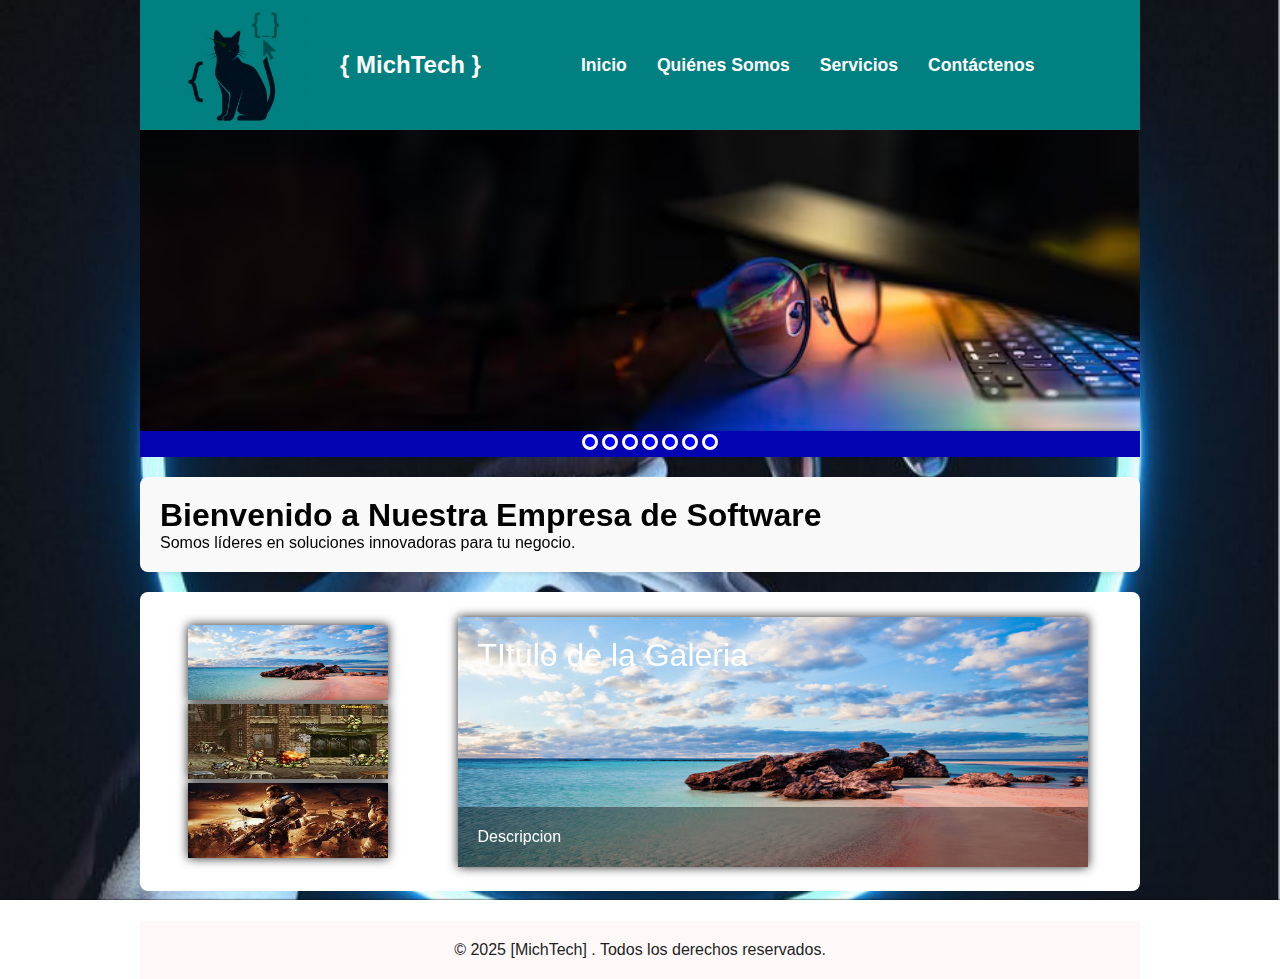
<file: index.html>
<!DOCTYPE html>
<html lang="en">
  <head>
    <meta charset="UTF-8" />
    <meta name="viewport" content="width=device-width, initial-scale=1.0" />
    <title>Integracion Final</title>
    <link rel="stylesheet" href="css/style.css" />
    <link rel="stylesheet" href="css/background/bg.css" />
    <link rel="stylesheet" href="css/Slide/slide.css" />
    <link rel="stylesheet" href="css/Footer/Footer.css" />
    <link rel="stylesheet" href="css/Galeria/Galeria.css" />
    <link rel="stylesheet" href="css/Quienes-somos/Quienes-somos.css" />
  </head>
  <body>
    <!-- Background Inicio -->
    <div class="bg">
      <div id="fondo_1"></div>
      <div id="fondo_2"></div>
      <div id="fondo_3"></div>
      <div id="fondo_4"></div>
    </div>

    <!-- Background Fin -->

    <!-- Header Inicio -->
    <header>
      <nav class="navbar">
        <ul class="nav-links">
          <li><a href="index.html">Inicio</a></li>
          <li><a href="quienes-somos.html">Quiénes Somos</a></li>
          <li><a href="servicios.html">Servicios</a></li>
          <li><a href="contacto.html">Contáctenos</a></li>
        </ul>
      </nav>
      <p class="name">{ MichTech }</p>

      <section class="logo">
        <!-- <p>{ MichTech }</p> -->
        <img src="img/icon.png" alt="Logotipo de Maquetación web" />
      </section>
    </header>
    <!-- Header Fin -->

    <!-- Slide Inicio -->
    <div id="slide">
      <ul>
        <li>
          <input type="radio" name="in" id="boton-1" name="in" />
          <label for="boton-1"></label>
          <img class="img-1" src="img/Slide/sl1.png" id="foto-1" />
        </li>
        <li>
          <input type="radio" name="in" id="boton-2" name="in" />
          <label for="boton-2"></label>
          <img class="img-1" src="img/Slide/sl2.avif" id="foto-2" />
        </li>
        <li>
          <input type="radio" name="in" id="boton-3" name="in" />
          <label for="boton-3"></label>
          <img class="img-1" src="img/Slide/sl3.avif" id="foto-3" />
        </li>
        <li>
          <input type="radio" name="in" id="boton-4" name="in" />
          <label for="boton-4"></label>
          <img class="img-1" src="img/Slide/sl4.avif" id="foto-4" />
        </li>
        <li>
          <input type="radio" name="in" id="boton-5" name="in" />
          <label for="boton-5"></label>
          <img class="img-1" src="img/Slide/sl5.jpg" id="foto-5" />
        </li>
        <li>
          <input type="radio" name="in" id="boton-6" name="in" />
          <label for="boton-6"></label>
          <img class="img-1" src="img/Slide/sl6.avif" id="foto-6" />
        </li>
        <li>
          <input type="radio" name="in" id="boton-7" name="in" />
          <label for="boton-7"></label>
          <img class="img-1" src="img/Slide/setup.jpg" id="foto-7" />
        </li>
      </ul>
    </div>

    <div id="botoneraSlide"></div>

    <!-- Slide Fin -->

    <!-- Main Inicio -->
    <main>
      <h1>Bienvenido a Nuestra Empresa de Software</h1>
      <p>Somos líderes en soluciones innovadoras para tu negocio.</p>
    </main>
    <!-- Main Fin -->

    <!-- Galeria Inicio -->
    <section id="galeria">
      <ul id="cajaGaleria">
        <li>
          <div id="galeria00">
            <h1>TItulo de la Galeria</h1>
            <img src="img//Galeria/pG.webp" width="100%" />
            <p>Descripcion</p>
          </div>
        </li>
        <li>
          <input type="radio" name="entrada" id="btn01" />
          <label for="btn01"><img src="img/Galeria/p.webp" /></label>
          <div id="galeria01">
            <h1>TItulo de la Galeria</h1>
            <img src="img/Galeria/p.webp" width="100%" />
            <p>Descripcion</p>
          </div>
        </li>
        <li>
          <input type="radio" name="entrada" id="btn02" />
          <label for="btn02"><img src="img/Galeria/metal.jpg" /></label>
          <div id="galeria02">
            <h1>TItulo de la Galeria</h1>
            <img src="img/Galeria/metalG.jpg" width="100%" />
            <p>Descripcion</p>
          </div>
        </li>
        <li>
          <input type="radio" name="entrada" id="btn03" />
          <label for="btn03"><img src="img/Galeria/gow.jpg" /></label>
          <div id="galeria03">
            <h1>TItulo de la Galeria</h1>
            <img src="img/Galeria/gowG.jpg" width="100%" />
            <p>Descripcion</p>
          </div>
        </li>
      </ul>
    </section>

    <!-- Galeria Fin -->

    <!-- Footer Inicio -->
    <footer>
      <p>&copy; 2025 [MichTech] . Todos los derechos reservados.</p>
    </footer>
    <!-- Footer Fin -->
  </body>
</html>
</file>
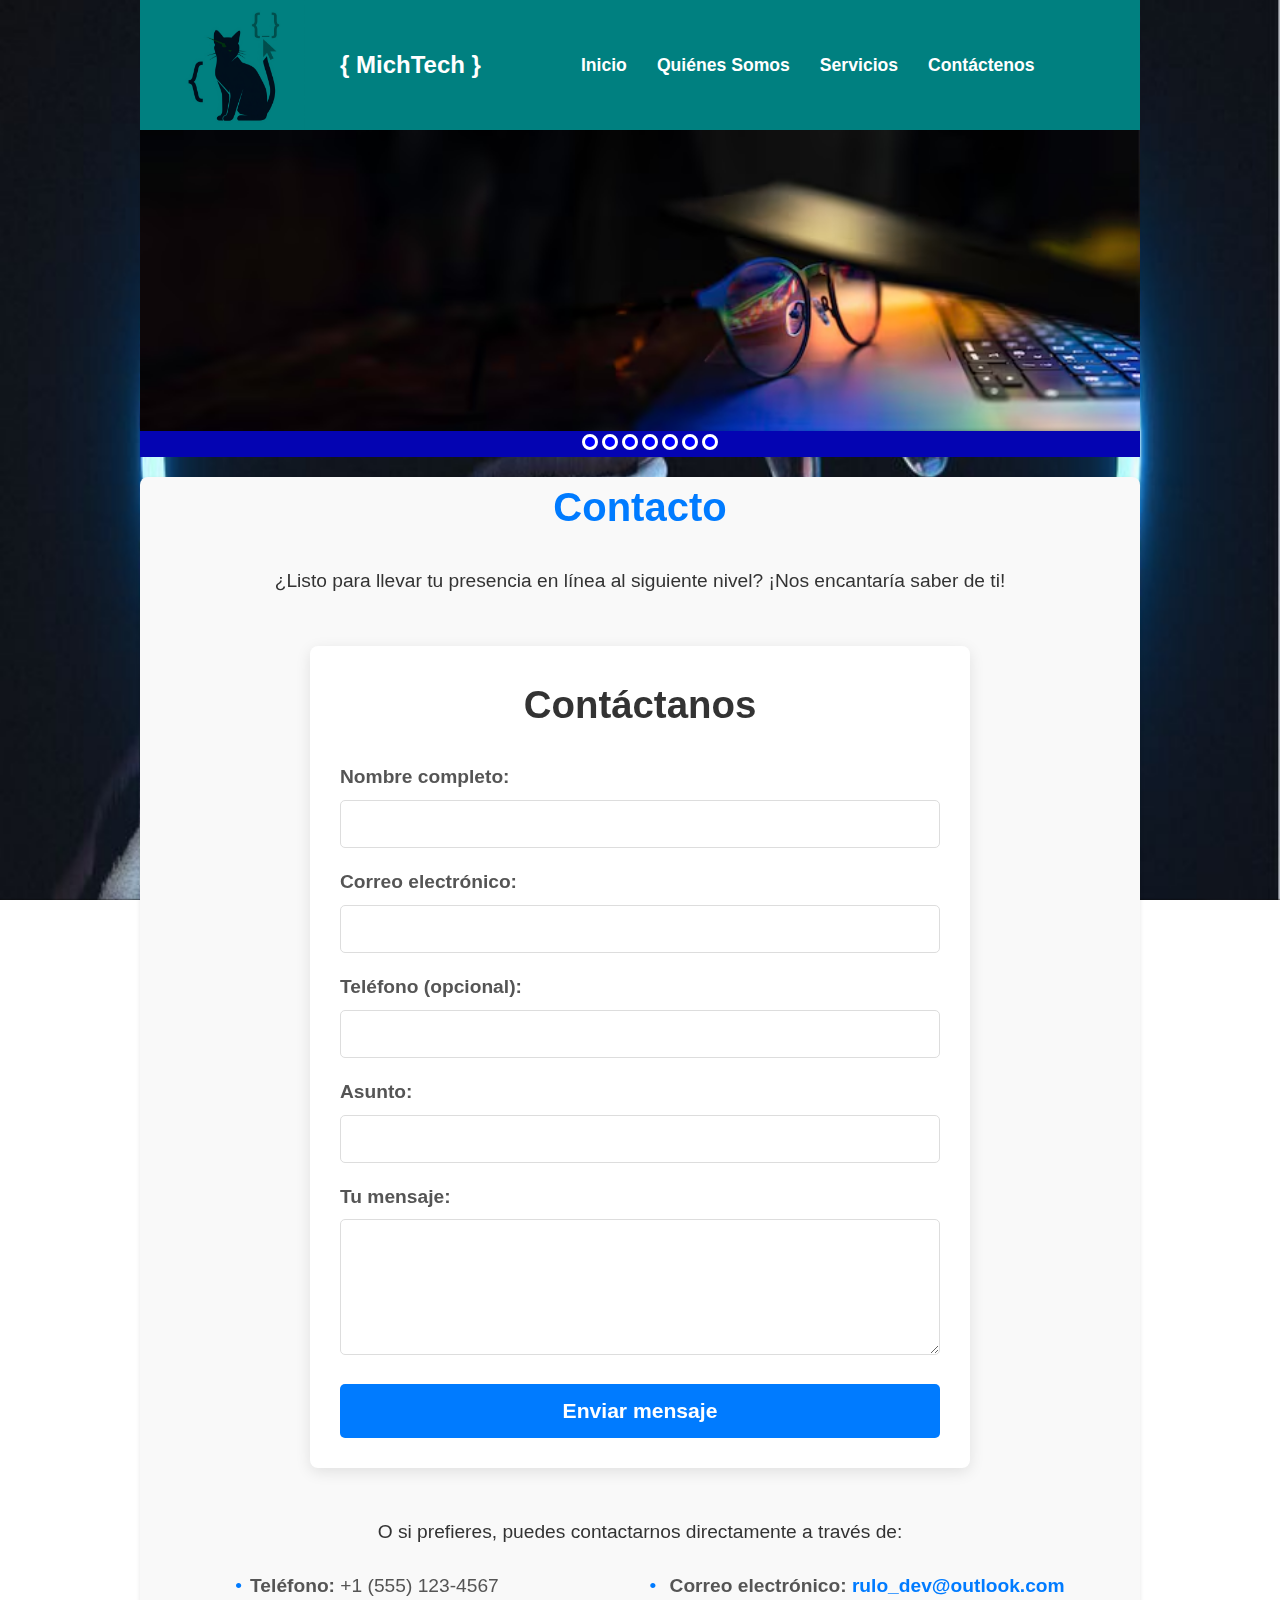
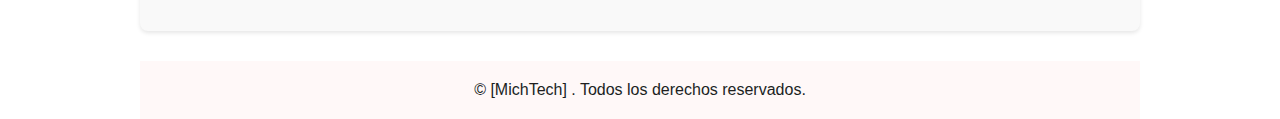
<file: contacto.html>
<!DOCTYPE html>
<html lang="en">
  <head>
    <meta charset="UTF-8" />
    <meta name="viewport" content="width=device-width, initial-scale=1.0" />
    <title>Integracion Final</title>
    <link rel="stylesheet" href="css/style.css" />
    <link rel="stylesheet" href="css/background/bg.css" />
    <link rel="stylesheet" href="css/Slide/slide.css" />
    <link rel="stylesheet" href="css/Contacto/Contacto.css" />
    <link rel="stylesheet" href="css/Footer/Footer.css" />
  </head>
  <body>
    <!-- Background Inicio -->
    <div class="bg">
      <div id="fondo_1"></div>
      <div id="fondo_2"></div>
      <div id="fondo_3"></div>
      <div id="fondo_4"></div>
    </div>

    <!-- Background Fin -->

    <!-- Header Inicio -->
    <header>
      <nav class="navbar">
        <ul class="nav-links">
          <li><a href="index.html">Inicio</a></li>
          <li><a href="quienes-somos.html">Quiénes Somos</a></li>
          <li><a href="servicios.html">Servicios</a></li>
          <li><a href="contacto.html">Contáctenos</a></li>
        </ul>
      </nav>
      <p class="name">{ MichTech }</p>
      <section class="logo">
        <img src="img/icon.png" alt="Logotipo de Maquetación web" />
      </section>
    </header>
    <!-- Header Fin -->

    <!-- Slide Inicio -->
    <div id="slide">
      <ul>
        <li>
          <input type="radio" name="in" id="boton-1" name="in" />
          <label for="boton-1"></label>
          <img class="img-1" src="img/Slide/sl1.avif" id="foto-1" />
        </li>
        <li>
          <input type="radio" name="in" id="boton-2" name="in" />
          <label for="boton-2"></label>
          <img class="img-1" src="img/Slide/sl2.avif" id="foto-2" />
        </li>
        <li>
          <input type="radio" name="in" id="boton-3" name="in" />
          <label for="boton-3"></label>
          <img class="img-1" src="img/Slide/sl3.avif" id="foto-3" />
        </li>
        <li>
          <input type="radio" name="in" id="boton-4" name="in" />
          <label for="boton-4"></label>
          <img class="img-1" src="img/Slide/sl4.avif" id="foto-4" />
        </li>
        <li>
          <input type="radio" name="in" id="boton-5" name="in" />
          <label for="boton-5"></label>
          <img class="img-1" src="img/Slide/sl5.jpg" id="foto-5" />
        </li>
        <li>
          <input type="radio" name="in" id="boton-6" name="in" />
          <label for="boton-6"></label>
          <img class="img-1" src="img/Slide/sl6.avif" id="foto-6" />
        </li>
        <li>
          <input type="radio" name="in" id="boton-7" name="in" />
          <label for="boton-7"></label>
          <img class="img-1" src="img/Slide/setup.jpg" id="foto-7" />
        </li>
      </ul>
    </div>

    <div id="botoneraSlide"></div>

    <!-- Slide Fin -->

    <section class="descripcion">
      <h1>Contacto</h1>
      <p>
        ¿Listo para llevar tu presencia en línea al siguiente nivel? ¡Nos
        encantaría saber de ti!
      </p>

      <form class="contact-form" action="send_email.php" method="POST">
        <h2>Contáctanos</h2>
        <div class="form-group">
          <label for="name">Nombre completo:</label>
          <input type="text" id="name" name="name" required />
        </div>
        <div class="form-group">
          <label for="email">Correo electrónico:</label>
          <input type="email" id="email" name="email" required />
        </div>
        <div class="form-group">
          <label for="phone">Teléfono (opcional):</label>
          <input type="tel" id="phone" name="phone" />
        </div>
        <div class="form-group">
          <label for="subject">Asunto:</label>
          <input type="text" id="subject" name="subject" required />
        </div>
        <div class="form-group">
          <label for="message">Tu mensaje:</label>
          <textarea id="message" name="message" rows="5" required></textarea>
        </div>
        <button type="submit">Enviar mensaje</button>
      </form>

      <p>O si prefieres, puedes contactarnos directamente a través de:</p>
      <ul>
        <li><strong>Teléfono:</strong> +1 (555) 123-4567</li>
        <li>
          <strong>Correo electrónico:</strong>
          <a href="mailto:rulo_dev@outlook.com">rulo_dev@outlook.com</a>
        </li>
      </ul>
    </section>

    <!-- Footer Inicio -->
    <footer>
      <p>&copy; [MichTech] . Todos los derechos reservados.</p>
    </footer>
    <!-- Footer Fin -->
  </body>
</html>
</file>
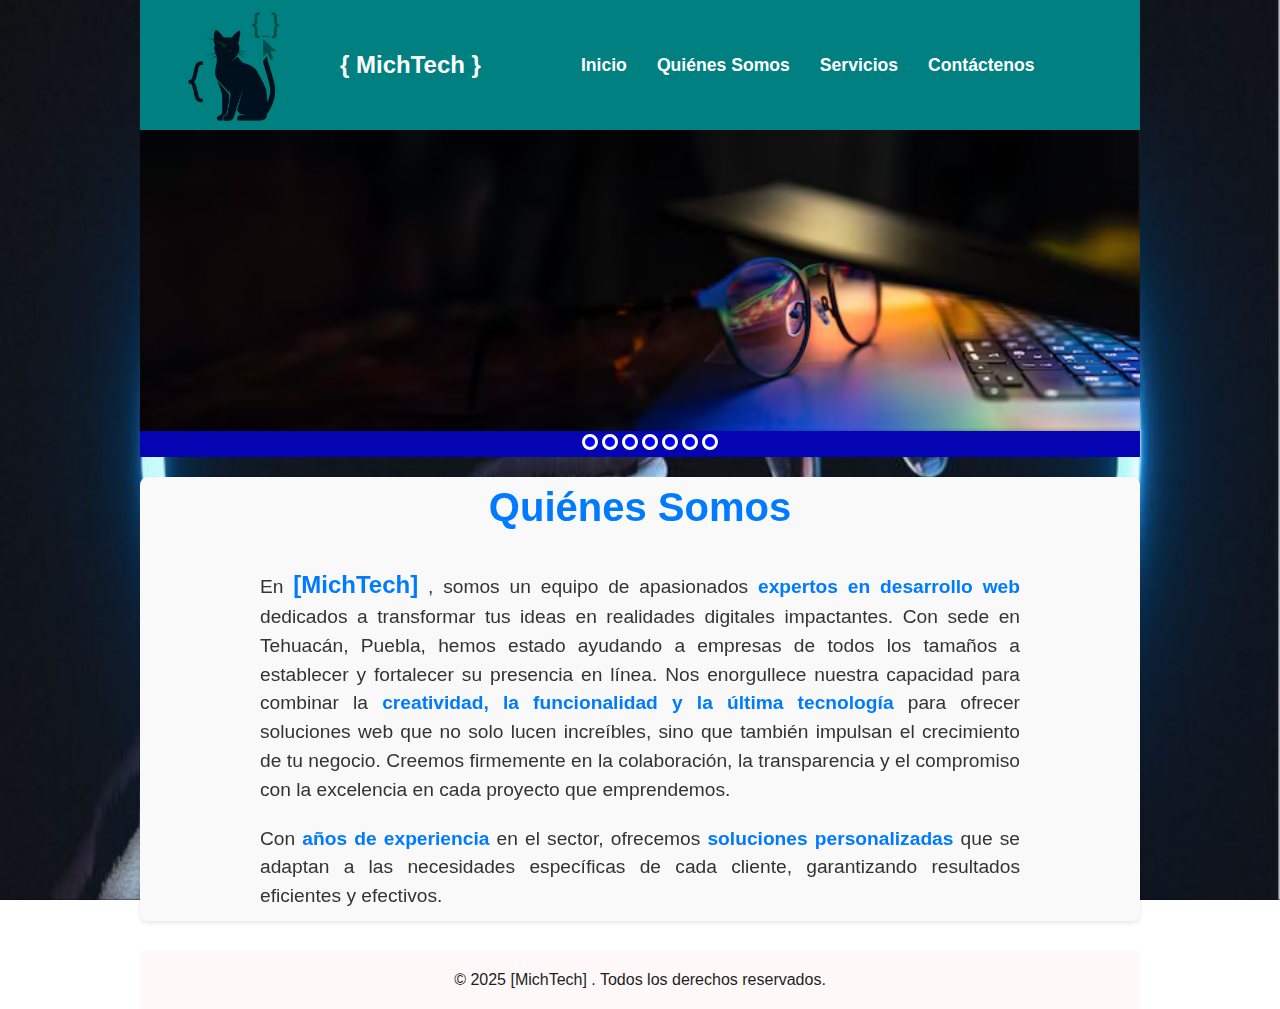
<file: quienes-somos.html>
<!DOCTYPE html>
<html lang="en">
  <head>
    <meta charset="UTF-8" />
    <meta name="viewport" content="width=device-width, initial-scale=1.0" />
    <title>Integracion Final</title>
    <link rel="stylesheet" href="css/style.css" />
    <link rel="stylesheet" href="css/background/bg.css" />
    <link rel="stylesheet" href="css/Slide/slide.css" />
    <link rel="stylesheet" href="css/Quienes-somos/Quienes-somos.css" />
    <link rel="stylesheet" href="css/Footer/Footer.css" />
  </head>
  <body>
    <!-- Background Inicio -->
    <div class="bg">
      <div id="fondo_1"></div>
      <div id="fondo_2"></div>
      <div id="fondo_3"></div>
      <div id="fondo_4"></div>
    </div>

    <!-- Background Fin -->

    <!-- Header Inicio -->
    <header>
      <nav class="navbar">
        <ul class="nav-links">
          <li><a href="index.html">Inicio</a></li>
          <li><a href="quienes-somos.html">Quiénes Somos</a></li>
          <li><a href="servicios.html">Servicios</a></li>
          <li><a href="contacto.html">Contáctenos</a></li>
        </ul>
      </nav>
      <p class="name">{ MichTech }</p>

      <section class="logo">
        <img src="img/icon.png" alt="Logotipo de Maquetación web" />
      </section>
    </header>
    <!-- Header Fin -->

    <!-- Slide Inicio -->
    <div id="slide">
      <ul>
        <li>
          <input type="radio" name="in" id="boton-1" name="in" />
          <label for="boton-1"></label>
          <img class="img-1" src="img/Slide/sl1.avif" id="foto-1" />
        </li>
        <li>
          <input type="radio" name="in" id="boton-2" name="in" />
          <label for="boton-2"></label>
          <img class="img-1" src="img/Slide/sl2.avif" id="foto-2" />
        </li>
        <li>
          <input type="radio" name="in" id="boton-3" name="in" />
          <label for="boton-3"></label>
          <img class="img-1" src="img/Slide/sl3.avif" id="foto-3" />
        </li>
        <li>
          <input type="radio" name="in" id="boton-4" name="in" />
          <label for="boton-4"></label>
          <img class="img-1" src="img/Slide/sl4.avif" id="foto-4" />
        </li>
        <li>
          <input type="radio" name="in" id="boton-5" name="in" />
          <label for="boton-5"></label>
          <img class="img-1" src="img/Slide/sl5.jpg" id="foto-5" />
        </li>
        <li>
          <input type="radio" name="in" id="boton-6" name="in" />
          <label for="boton-6"></label>
          <img class="img-1" src="img/Slide/sl6.avif" id="foto-6" />
        </li>
        <li>
          <input type="radio" name="in" id="boton-7" name="in" />
          <label for="boton-7"></label>
          <img class="img-1" src="img/Slide/setup.jpg" id="foto-7" />
        </li>
      </ul>
    </div>

    <div id="botoneraSlide"></div>

    <section class="descripcion">
      <h1>Quiénes Somos</h1>
      <p>
        En <span class="bold">[MichTech]</span> , somos un equipo de apasionados
        <span>expertos en desarrollo web</span> dedicados a transformar tus
        ideas en realidades digitales impactantes. Con sede en Tehuacán, Puebla,
        hemos estado ayudando a empresas de todos los tamaños a establecer y
        fortalecer su presencia en línea. Nos enorgullece nuestra capacidad para
        combinar la
        <span>creatividad, la funcionalidad y la última tecnología</span> para
        ofrecer soluciones web que no solo lucen increíbles, sino que también
        impulsan el crecimiento de tu negocio. Creemos firmemente en la
        colaboración, la transparencia y el compromiso con la excelencia en cada
        proyecto que emprendemos.
      </p>
      <p>
        Con <span>años de experiencia</span> en el sector, ofrecemos
        <span>soluciones personalizadas</span>
        que se adaptan a las necesidades específicas de cada cliente,
        garantizando resultados eficientes y efectivos.
      </p>
    </section>

    <!-- Footer Inicio -->
    <footer>
      <p>&copy; 2025 [MichTech] . Todos los derechos reservados.</p>
    </footer>
    <!-- Footer Fin -->
  </body>
</html>
</file>
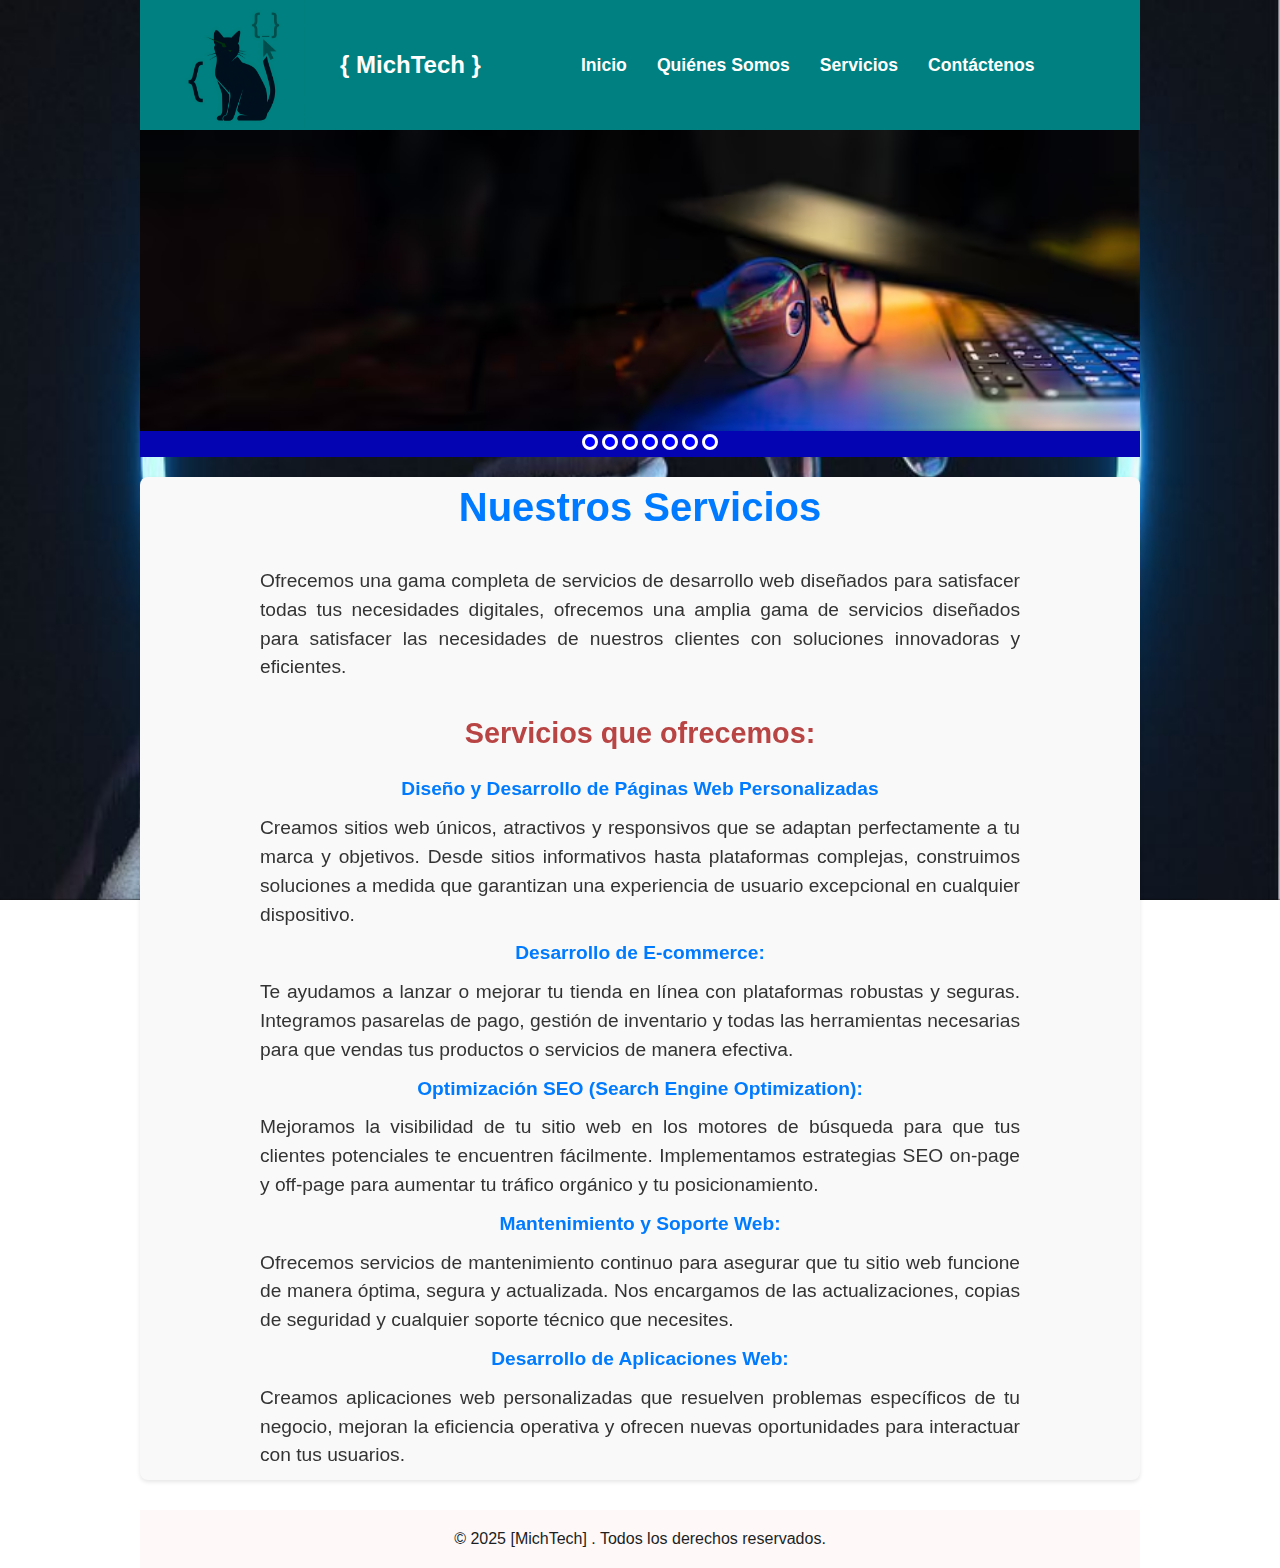
<file: servicios.html>
<!DOCTYPE html>
<html lang="en">
  <head>
    <meta charset="UTF-8" />
    <meta name="viewport" content="width=device-width, initial-scale=1.0" />
    <title>Integracion Final</title>
    <link rel="stylesheet" href="css/style.css" />
    <link rel="stylesheet" href="css/background/bg.css" />
    <link rel="stylesheet" href="css/Slide/slide.css" />
    <link rel="stylesheet" href="css/Servicios/Servicios.css" />
    <link rel="stylesheet" href="css/Footer/Footer.css" />
  </head>
  <body>
    <!-- Background Inicio -->
    <div class="bg">
      <div id="fondo_1"></div>
      <div id="fondo_2"></div>
      <div id="fondo_3"></div>
      <div id="fondo_4"></div>
    </div>

    <!-- Background Fin -->

    <!-- Header Inicio -->
    <header>
      <nav class="navbar">
        <ul class="nav-links">
          <li><a href="index.html">Inicio</a></li>
          <li><a href="quienes-somos.html">Quiénes Somos</a></li>
          <li><a href="servicios.html">Servicios</a></li>
          <li><a href="contacto.html">Contáctenos</a></li>
        </ul>
      </nav>
      <p class="name">{ MichTech }</p>
      <section class="logo">
        <img src="img/icon.png" alt="Logotipo de Maquetación web" />
      </section>
    </header>
    <!-- Header Fin -->

    <!-- Slide Inicio -->
    <div id="slide">
      <ul>
        <li>
          <input type="radio" name="in" id="boton-1" name="in" />
          <label for="boton-1"></label>
          <img class="img-1" src="img/Slide/sl1.avif" id="foto-1" />
        </li>
        <li>
          <input type="radio" name="in" id="boton-2" name="in" />
          <label for="boton-2"></label>
          <img class="img-1" src="img/Slide/sl2.avif" id="foto-2" />
        </li>
        <li>
          <input type="radio" name="in" id="boton-3" name="in" />
          <label for="boton-3"></label>
          <img class="img-1" src="img/Slide/sl3.avif" id="foto-3" />
        </li>
        <li>
          <input type="radio" name="in" id="boton-4" name="in" />
          <label for="boton-4"></label>
          <img class="img-1" src="img/Slide/sl4.avif" id="foto-4" />
        </li>
        <li>
          <input type="radio" name="in" id="boton-5" name="in" />
          <label for="boton-5"></label>
          <img class="img-1" src="img/Slide/sl5.jpg" id="foto-5" />
        </li>
        <li>
          <input type="radio" name="in" id="boton-6" name="in" />
          <label for="boton-6"></label>
          <img class="img-1" src="img/Slide/sl6.avif" id="foto-6" />
        </li>
        <li>
          <input type="radio" name="in" id="boton-7" name="in" />
          <label for="boton-7"></label>
          <img class="img-1" src="img/Slide/setup.jpg" id="foto-7" />
        </li>
      </ul>
    </div>

    <div id="botoneraSlide"></div>

    <!-- Slide Fin -->

    <section class="descripcion">
      <h1>Nuestros Servicios</h1>
      <p>
        Ofrecemos una gama completa de servicios de desarrollo web diseñados
        para satisfacer todas tus necesidades digitales, ofrecemos una amplia
        gama de servicios diseñados para satisfacer las necesidades de nuestros
        clientes con soluciones innovadoras y eficientes.
      </p>

      <!-- <div class="list-services"> -->
      <h2>Servicios que ofrecemos:</h2>

      <span>Diseño y Desarrollo de Páginas Web Personalizadas</span>
      <p>
        Creamos sitios web únicos, atractivos y responsivos que se adaptan
        perfectamente a tu marca y objetivos. Desde sitios informativos hasta
        plataformas complejas, construimos soluciones a medida que garantizan
        una experiencia de usuario excepcional en cualquier dispositivo.
      </p>
      <span>Desarrollo de E-commerce:</span>
      <p>
        Te ayudamos a lanzar o mejorar tu tienda en línea con plataformas
        robustas y seguras. Integramos pasarelas de pago, gestión de inventario
        y todas las herramientas necesarias para que vendas tus productos o
        servicios de manera efectiva.
      </p>
      <span>Optimización SEO (Search Engine Optimization):</span>
      <p>
        Mejoramos la visibilidad de tu sitio web en los motores de búsqueda para
        que tus clientes potenciales te encuentren fácilmente. Implementamos
        estrategias SEO on-page y off-page para aumentar tu tráfico orgánico y
        tu posicionamiento.
      </p>
      <span>Mantenimiento y Soporte Web: </span>
      <p>
        Ofrecemos servicios de mantenimiento continuo para asegurar que tu sitio
        web funcione de manera óptima, segura y actualizada. Nos encargamos de
        las actualizaciones, copias de seguridad y cualquier soporte técnico que
        necesites.
      </p>
      <span>Desarrollo de Aplicaciones Web:</span>
      <p>
        Creamos aplicaciones web personalizadas que resuelven problemas
        específicos de tu negocio, mejoran la eficiencia operativa y ofrecen
        nuevas oportunidades para interactuar con tus usuarios.
      </p>
      <!-- </div> -->
    </section>

    <!-- Footer Inicio -->
    <footer>
      <p>&copy; 2025 [MichTech] . Todos los derechos reservados.</p>
    </footer>
    <!-- Footer Fin -->
  </body>
</html>
</file>
<file: css/style.css>
* {
  margin: 0;
  padding: 0;
  text-decoration: none;
  list-style: none;
  font-family: 'Gill Sans', 'Gill Sans MT', Calibri, 'Trebuchet MS', sans-serif;
}

/*------------Header inicio---------------*/
header {
  position: relative;
  margin: auto;
  width: 1000px;
  height: 130px;
  /* background: url(/img/Header/head.jpg) no-repeat; */
  background: teal;
  display: flex; /* Para alinear elementos en fila */
  justify-content: flex-end; /* Espacio entre navegación y logo */
  align-items: center; /* Centrar verticalmente */
  flex-direction: row-reverse; /* Alinear logo a la derecha */
}

.name {
  /* position: absolute;
  top: 10px;
  left: 15px; */
  color: #fff; /* Color del texto */
  font-size: 1.5em; /* Tamaño del texto */
  font-weight: bold; /* Negrita */
}

.logo {
  position: relative;
  width: 200px; /* Ancho del logo */
  height: 100px; /* Alto del logo */
  display: flex; /* Para alinear el logo en el centro */
  justify-content: center; /* Centrar horizontalmente */
  align-items: center; /* Centrar verticalmente */
}

.logo img {
  position: absolute;
  width: 150px;
  left: 15px;
  /* bottom: 0; */
  mix-blend-mode: multiply; /* Mezcla de colores */
}

/*------------Nav inicio---------------*/
/* Estilos de la barra de navegación */
.navbar {
  margin-left: 100px;
  display: flex; /* Para alinear los enlaces en fila */
  justify-content: center; /* Centrar los enlaces horizontalmente */
  align-items: center; /* Centrar los enlaces verticalmente */
}
.navbar .nav-links {
  list-style: none; /* Quita los puntos de la lista */
  margin: 0;
  padding: 0;
  display: flex; /* Para que los enlaces estén en fila */
}

.navbar .nav-links li {
  margin-right: 30px; /* Espacio entre cada enlace */
}

.navbar .nav-links li:last-child {
  margin-right: 0; /* No hay margen a la derecha en el último elemento */
}

.navbar .nav-links a {
  color: #fff; /* Color del texto de los enlaces */
  text-decoration: none; /* Quita el subrayado */
  font-weight: bold;
  font-size: 1.1em;
  transition: color 0.3s ease; /* Transición suave al pasar el mouse */
}

.navbar .nav-links a:hover {
  color: #007bff; /* Color de los enlaces al pasar el mouse */
}
/*------------Nav fin---------------*/

/*------------Header fin---------------*/

/*------------Main inicio---------------*/
main {
  padding: 20px;
  max-width: 960px;
  margin: 20px auto;
  background-color: #f9f9f9;
  border-radius: 8px;
  box-shadow: 0 2px 4px rgba(0, 0, 0, 0.1);
  z-index: 1;
}
/*------------Main fin---------------*/

/*------------Header inicio---------------*/
/*------------Header fin---------------*/
</file>
<file: css/background/bg.css>
/* * {
  margin: 0;
  padding: 0;
} */
.bg {
  z-index: -1;
  position: relative;
}

@keyframes myAnimation {
  0% {
    opacity: 1;
  }

  20% {
    opacity: 1;
  }

  30% {
    opacity: 0;
  }

  90% {
    opacity: 0;
  }

  100% {
    opacity: 1;
  }
}

@-webkit-keyframes myAnimation {
  0% {
    opacity: 1;
  }

  20% {
    opacity: 1;
  }

  30% {
    opacity: 0;
  }

  90% {
    opacity: 0;
  }

  100% {
    opacity: 1;
  }
}

#fondo_1 {
  position: fixed;
  width: 100%;
  height: 100vh;
  background: url(/img/Background/bg1.png) no-repeat center;
  background-size: cover;
  animation: myAnimation 24s linear 18s infinite;
  -webkit-animation: myAnimation 24s linear 18s infinite;
}

#fondo_2 {
  position: fixed;
  width: 100%;
  height: 100vh;
  background: url(/img/Background/bg2.jpg);
  background-size: cover;
  animation: myAnimation 24s linear 12s infinite;
  -webkit-animation: myAnimation 24s linear 12s infinite;
}

#fondo_3 {
  position: fixed;
  width: 100%;
  height: 100vh;
  background: url(/img/Background/bg3.jpg);
  background-size: cover;
  animation: myAnimation 24s linear 6s infinite;
  -webkit-animation: myAnimation 24s linear 6s infinite;
}

#fondo_4 {
  position: fixed;
  width: 100%;
  height: 100vh;
  background: url(/img/Background/head.jpg) no-repeat center;
  background-size: cover;
  animation: myAnimation 24s linear 0s infinite;
  -webkit-animation: myAnimation 24s linear 0s infinite;
}
</file>
<file: css/Slide/slide.css>
#slide {
  position: relative;
  margin: auto;
  width: 1000px;
  height: 301px;
}

#slide ul {
  position: relative;
  width: 1000px;
  height: 301px;
  top: 0;
  left: 0;
  background: url(/img/Slide/sl1.avif) no-repeat;
  background-size: cover;
}

#slide ul li img {
  width: 1000px;
  height: 301px;
  position: absolute;
  opacity: 0;
  left: 0;
  transition: opacity 1s ease-in-out;
}

#slide ul li label {
  position: relative;
  z-index: 3;
  top: 304px;
  left: 440px;
  float: left;
  width: 10px;
  height: 10px;
  margin: 0 2px;
  background: blue;
  border: 3px solid #fff;
  cursor: pointer;
  border-radius: 100%;
}

#slide ul li label:hover {
  background: #aaa;
}

#slide ul li label:active {
  background: magenta;
}

#slide ul li input {
  display: none;
}

#slide ul li input#boton-1:checked ~ #foto-1,
#slide ul li input#boton-2:checked ~ #foto-2,
#slide ul li input#boton-3:checked ~ #foto-3,
#slide ul li input#boton-4:checked ~ #foto-4,
#slide ul li input#boton-5:checked ~ #foto-5,
#slide ul li input#boton-6:checked ~ #foto-6,
#slide ul li input#boton-7:checked ~ #foto-7 {
  opacity: 1;
}

#botoneraSlide {
  position: relative;
  margin: auto;
  width: 1000px;
  height: 26px;
  background: rgb(4, 4, 178);
}

@media (max-width: 430px) {
  #slide {
    width: 100%;
    height: 150px;
  }

  #slide ul {
    width: 100%;
    height: auto;
  }

  #slide ul li .img-1 {
    /* añadí la clase desde el html para evitar conflictos con las imagenes de*/
    width: 100%;
    max-width: unset;
    height: 150px;
  }

  #slide ul li #foto-1 {
    /*añadí para visualizar las imagenes*/
    width: 100%;
    /* height: auto; */
    max-width: unset;
    max-height: 150px;
    opacity: 1;
  }

  #botoneraSlide {
    width: 100%;
    height: 40px;
  }

  #slide ul li label {
    top: 160px;
    left: 25%;
    width: 15px;
    height: 15px;
    margin: 0 8px;
  }

  #slide ul li input#boton-1:checked ~ #foto-1,
  #slide ul li input#boton-2:checked ~ #foto-2,
  #slide ul li input#boton-3:checked ~ #foto-3,
  #slide ul li input#boton-4:checked ~ #foto-4,
  #slide ul li input#boton-5:checked ~ #foto-5,
  #slide ul li input#boton-6:checked ~ #foto-6,
  #slide ul li input#boton-7:checked ~ #foto-7 {
    opacity: 1;
  }

  /* #slide ul li img {
    width: 100%;
    height: auto;
    opacity: 0;
    left: 0;
  } */
}
</file>
<file: css/Footer/Footer.css>
footer {
  width: 960px;
  position: relative;
  margin: auto;
  text-align: center;
  padding: 20px;
  background-color: #fff8f8;
  color: #201f1f;
  margin-top: 30px;
}
</file>
<file: css/Galeria/Galeria.css>
section#galeria {
  position: relative;
  margin: auto;
  width: 1000px;
  height: 299px;
  background: white;
  border-radius: 8px;
}

div img {
  width: 630px;
  height: 250px;
  box-shadow: 0px 0px 10px #222;
}

label img {
  width: 200px;
  height: 75px;
  /* border: 2px solid #222; */
  box-shadow: 0px 0px 10px #222;
}

section#galeria ul#cajaGaleria {
  position: relative;
  width: 935px;
  height: 262px;
  margin: auto;
  top: 18px;
  /* background: white;
  box-shadow: 0px 0px 30px #222; */
}

section#galeria ul#cajaGaleria li div {
  position: absolute;
  opacity: 0;
  right: 20px;
  top: 7px;
  transition: all 0.2s ease-out;
  -webkit-transition: all 0.2s ease-out;
  -moz-transition: all 0.2s ease-out;
}

section#galeria ul#cajaGaleria li div#galeria00 {
  opacity: 1;
}

section#galeria ul#cajaGaleria li div h1 {
  position: absolute;
  z-index: 1;
  top: 20px;
  left: 20px;
  color: white;
  font-weight: 100;
}

section#galeria ul#cajaGaleria li div p {
  position: absolute;
  z-index: 1;
  bottom: 4px;
  color: white;
  background: rgba(0, 0, 0, 0.4);
  width: 96.9%;
  line-height: 60px;
  padding-left: 20px;
}

section#galeria ul#cajaGaleria li label {
  position: relative;
  z-index: 3;
  /* width: 200px;
  height: 75px; */
  top: 15px;
  left: 15px;
  margin: 2px 0;
  cursor: pointer;
}

section#galeria ul#cajaGaleria li input {
  display: none;
}

input#btn01:checked ~ #galeria01,
input#btn02:checked ~ #galeria02,
input#btn03:checked ~ #galeria03 {
  opacity: 1;
  z-index: 1;
}

@media (max-width: 430px) {
  section#galeria {
    width: 100%;
    height: auto;
  }

  section#galeria ul#cajaGaleria {
    width: 100%;
    height: auto;
  }

  section#galeria ul#cajaGaleria div img {
    width: 100%;
    height: 180px;
  }

  label img {
    width: 100px;
    height: auto;
  }

  section#galeria ul#cajaGaleria li div p {
    font-size: 0.8em; /* Ajusta el tamaño del texto en pantallas pequeñas */
    padding-left: 10px; /* Reduce el padding para pantallas pequeñas */
  }
}
</file>
<file: css/Quienes-somos/Quienes-somos.css>
.descripcion {
  width: 1000px;
  font-family: 'Poppins', sans-serif;
  font-size: 1.2rem;
  line-height: 1.5;
  color: #333;
  margin: 20px auto;
  position: relative;
  background-color: #f9f9f9;
  border-radius: 8px;
  box-shadow: 0 2px 4px rgba(0, 0, 0, 0.1);
}

.descripcion h1 {
  font-size: 2.5rem;
  color: #007bff;
  text-align: center;
  margin-bottom: 20px;
}

.descripcion p {
  text-align: justify;
  margin: 0 110px;
  padding: 10px;
}

.descripcion p span {
  font-weight: bold;
  color: #007bff;
}

.descripcion p .bold {
  font-size: x-large;
}
</file>
<file: css/Contacto/Contacto.css>
.descripcion {
  width: 1000px;
  font-family: 'Poppins', sans-serif;
  font-size: 1.2rem;
  line-height: 1.5;
  color: #333;
  margin: 20px auto;
  position: relative;
  background-color: #f9f9f9;
  border-radius: 8px;
  box-shadow: 0 2px 4px rgba(0, 0, 0, 0.1);
}

.descripcion h1 {
  font-size: 2.5rem;
  color: #007bff;
  text-align: center;
  margin-bottom: 20px;
}

.descripcion p {
  display: flex;
  justify-content: center;
  /* text-align: justify;
  margin: 0 110px; */
  padding: 10px;
}

/* Estilos generales del formulario */
.contact-form {
  max-width: 600px;
  margin: 40px auto;
  padding: 30px;
  background-color: #ffffff;
  border-radius: 8px;
  box-shadow: 0 4px 15px rgba(0, 0, 0, 0.1);
  font-family: Arial, sans-serif;
}

.contact-form h2 {
  text-align: center;
  color: #333333;
  margin-bottom: 30px;
  font-size: 2em;
}

/* Estilos para cada grupo de formulario (label + input/textarea) */
.form-group {
  margin-bottom: 20px;
}

.form-group label {
  display: block;
  margin-bottom: 8px;
  color: #555555;
  font-weight: bold;
}

.form-group input[type='text'],
.form-group input[type='email'],
.form-group input[type='tel'],
.form-group textarea {
  width: 100%;
  padding: 12px;
  border: 1px solid #dddddd;
  border-radius: 5px;
  box-sizing: border-box; /* Asegura que el padding no aumente el ancho total */
  font-size: 1em;
  color: #333333;
}

.form-group input[type='text']:focus,
.form-group input[type='email']:focus,
.form-group input[type='tel']:focus,
.form-group textarea:focus {
  border-color: #007bff; /* Color de enfoque */
  outline: none;
  box-shadow: 0 0 5px rgba(0, 123, 255, 0.3);
}

.form-group textarea {
  resize: vertical; /* Permite redimensionar verticalmente */
}

/* Estilos del botón de envío */
.contact-form button[type='submit'] {
  display: block;
  width: 100%;
  padding: 15px;
  background-color: #007bff; /* Color principal del botón */
  color: #ffffff;
  border: none;
  border-radius: 5px;
  font-size: 1.1em;
  font-weight: bold;
  cursor: pointer;
  transition: background-color 0.3s ease;
}

.contact-form button:hover {
  transition: all 0.3s ease-in-out; /* Transición suave al pasar el mouse */
  transform: scale(1.05); /* Efecto de zoom al pasar el mouse */
}

.contact-form button[type='submit']:hover {
  background-color: #0056b3; /* Color al pasar el mouse */
}

/* Media queries para responsividad */
@media (max-width: 768px) {
  .contact-form {
    margin: 20px auto;
    padding: 20px;
  }
}

@media (max-width: 480px) {
  .contact-form h2 {
    font-size: 1.8em;
  }
  .form-group input[type='text'],
  .form-group input[type='email'],
  .form-group input[type='tel'],
  .form-group textarea,
  .contact-form button[type='submit'] {
    font-size: 0.9em;
    padding: 10px;
  }
}

.descripcion ul {
  list-style-type: disc;
  padding-left: 20px;
  margin: 10px 0;
  display: flex;
  justify-content: space-around;
}

.descripcion ul li {
  margin-top: 5px;
  margin-bottom: 30px;
  text-align: center;
  color: #555;
}

.descripcion ul li::before {
  content: '•'; /* Punto antes de cada elemento */
  color: #007bff; /* Color del punto */
  margin-right: 8px; /* Espacio entre el punto y el texto */
}

.descripcion ul li a {
  display: inline-block;
  color: #007bff; /* Color del enlace */
  text-decoration: none; /* Sin subrayado */
  cursor: pointer;
  transition: all 0.3s ease-in-out; /* Transición suave */
  font-weight: bold; /* Negrita para destacar */
}

.descripcion ul li a:hover {
  color: #0056b3; /* Color al pasar el mouse */
  text-decoration: underline; /* Subrayado al pasar el mouse */
  transition: all 0.3s ease-in-out; /* Transición suave al pasar el mouse */
  transform: scale(1.05); /* Efecto de zoom al pasar el mouse */
  text-decoration-color: #0056b3; /* Color del subrayado */
}

@media screen and (max-width: 768px) {
  .descripcion {
    width: 90%;
    padding: 20px;
  }

  .descripcion h1 {
    font-size: 2rem;
  }

  .descripcion p {
    margin: 0;
    padding: 10px;
    font-size: 1rem;
  }

  .descripcion ul {
    flex-direction: column; /* Cambia a columna en pantallas pequeñas */
    align-items: center; /* Centra los elementos */
  }

  .descripcion ul li {
    margin-bottom: 15px; /* Espacio entre los elementos */
  }
}
</file>
<file: css/Servicios/Servicios.css>
.descripcion {
  width: 1000px;
  font-family: 'Poppins', sans-serif;
  font-size: 1.2rem;
  line-height: 1.5;
  color: #333;
  margin: 20px auto;
  position: relative;
  background-color: #f9f9f9;
  border-radius: 8px;
  box-shadow: 0 2px 4px rgba(0, 0, 0, 0.1);
}

.descripcion h1 {
  font-size: 2.5rem;
  color: #007bff;
  text-align: center;
  margin-bottom: 20px;
}

.descripcion p {
  text-align: justify;
  margin: 0 110px;
  padding: 10px;
}

.descripcion h2 {
  font-size: 1.8rem;
  color: #b94444;
  text-align: center;
  margin: 20px 70px;
}

.descripcion span {
  display: flex;
  justify-content: center;
  font-weight: bold;
  color: #007bff;
}
</file>
